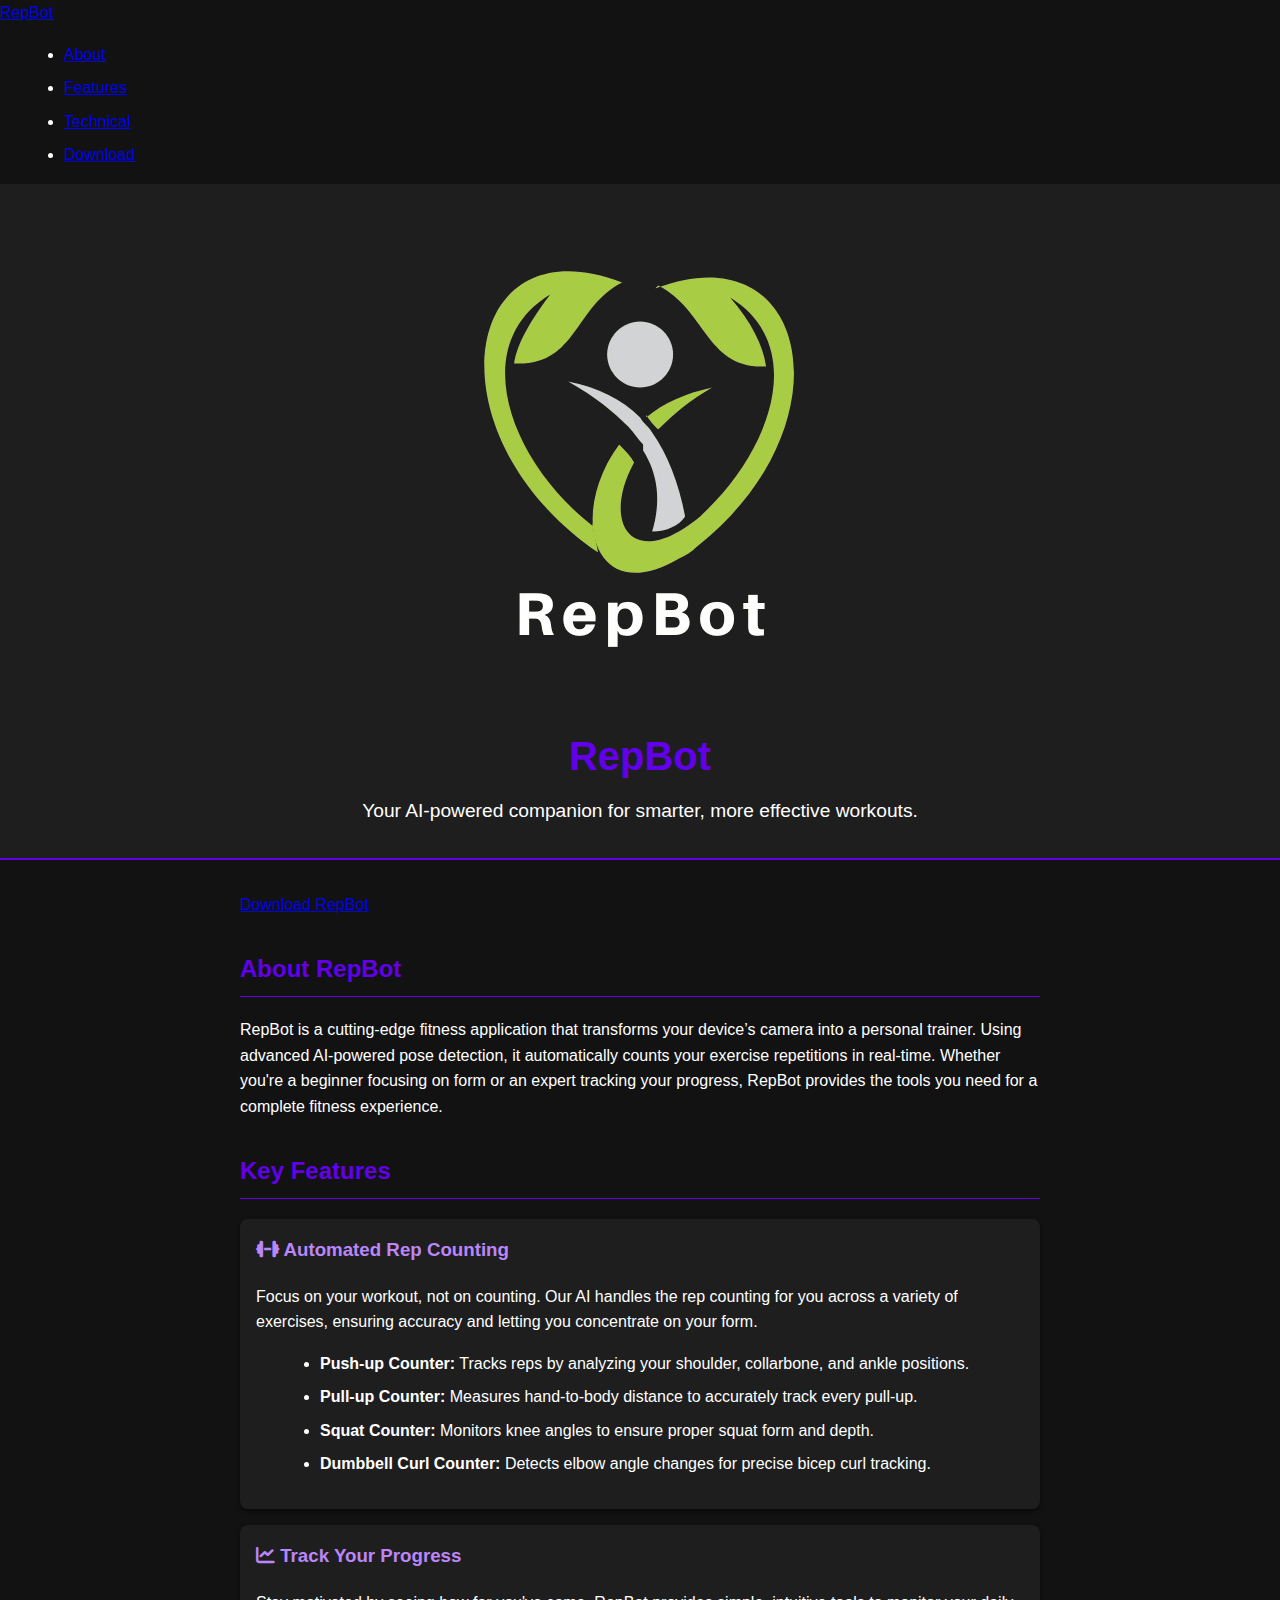
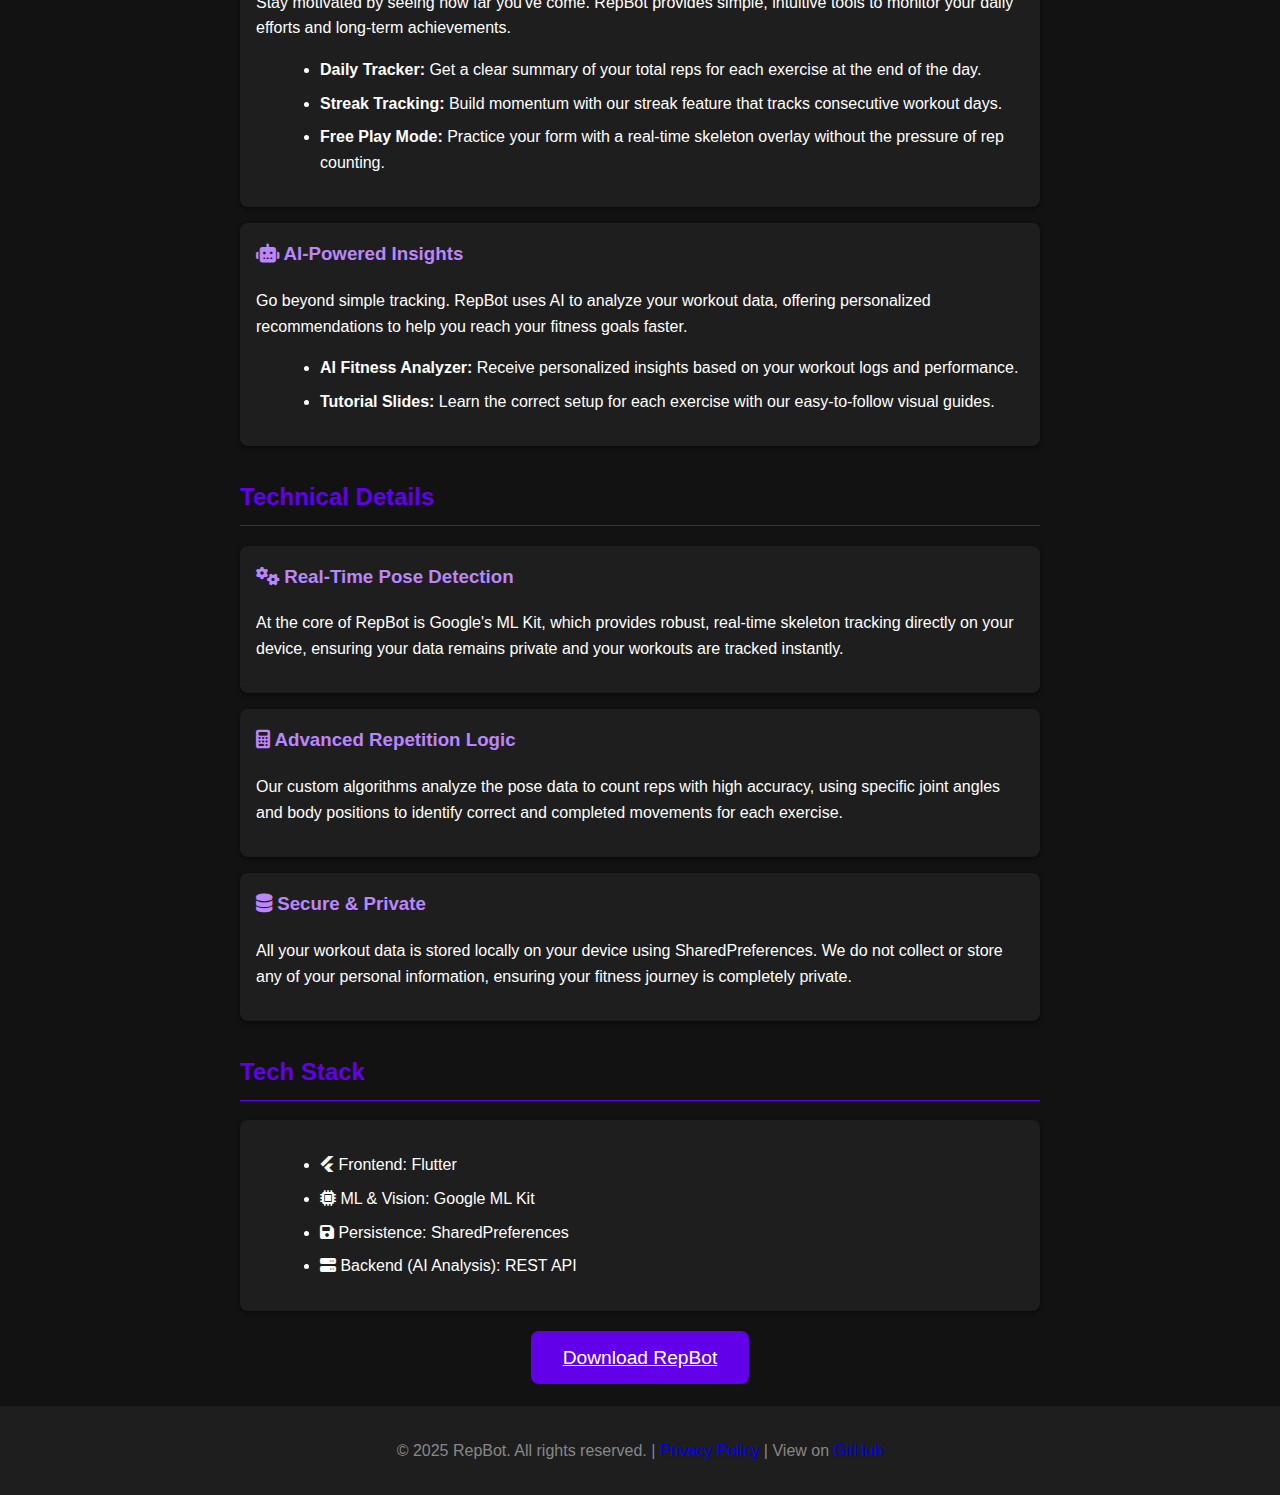
<file: index.html>
<!DOCTYPE html>
<html lang="en">
<head>
    <meta charset="UTF-8">
    <meta name="viewport" content="width=device-width, initial-scale=1.0">
    <title>RepBot - AI-Powered Fitness Tracking App</title>
    <link rel="stylesheet" href="style.css">
    <link href="https://fonts.googleapis.com/css2?family=Roboto:wght@400;700&display=swap" rel="stylesheet">
    <link rel="stylesheet" href="https://cdnjs.cloudflare.com/ajax/libs/font-awesome/6.4.0/css/all.min.css">
</head>
<body>
    <div class="site-wrapper">
        <nav class="navbar">
            <div class="container">
                <a href="#" class="nav-logo">RepBot</a>
                <ul class="nav-menu">
                    <li><a href="#about">About</a></li>
                    <li><a href="#features">Features</a></li>
                    <li><a href="#technical">Technical</a></li>
                    <li><a href="#download">Download</a></li>
                </ul>
            </div>
        </nav>

        <div class="container">
            <header>
                <img src="logo.png" alt="RepBot Logo" class="logo">
                <h1>RepBot</h1>
                <p>Your AI-powered companion for smarter, more effective workouts.</p>
            </header>
            
            <main>
                <section id="download-small">
                    <a href="https://github.com/My-Mation/RepBot-apk/releases/download/v1.0.0/app-release.apk" id="download-btn-small" download>Download RepBot</a>
                </section>

                <section id="about">
                    <h2>About RepBot</h2>
                    <p>RepBot is a cutting-edge fitness application that transforms your device’s camera into a personal trainer. Using advanced AI-powered pose detection, it automatically counts your exercise repetitions in real-time. Whether you're a beginner focusing on form or an expert tracking your progress, RepBot provides the tools you need for a complete fitness experience.</p>
                </section>
                
                <section id="features">
                    <h2>Key Features</h2>
                    <div class="features-grid">
                        <div class="feature">
                            <h3><i class="fas fa-dumbbell"></i> Automated Rep Counting</h3>
                            <p>Focus on your workout, not on counting. Our AI handles the rep counting for you across a variety of exercises, ensuring accuracy and letting you concentrate on your form.</p>
                            <ul>
                                <li><strong>Push-up Counter:</strong> Tracks reps by analyzing your shoulder, collarbone, and ankle positions.</li>
                                <li><strong>Pull-up Counter:</strong> Measures hand-to-body distance to accurately track every pull-up.</li>
                                <li><strong>Squat Counter:</strong> Monitors knee angles to ensure proper squat form and depth.</li>
                                <li><strong>Dumbbell Curl Counter:</strong> Detects elbow angle changes for precise bicep curl tracking.</li>
                            </ul>
                        </div>
                        
                        <div class="feature">
                            <h3><i class="fas fa-chart-line"></i> Track Your Progress</h3>
                            <p>Stay motivated by seeing how far you've come. RepBot provides simple, intuitive tools to monitor your daily efforts and long-term achievements.</p>
                            <ul>
                                <li><strong>Daily Tracker:</strong> Get a clear summary of your total reps for each exercise at the end of the day.</li>
                                <li><strong>Streak Tracking:</strong> Build momentum with our streak feature that tracks consecutive workout days.</li>
                                <li><strong>Free Play Mode:</strong> Practice your form with a real-time skeleton overlay without the pressure of rep counting.</li>
                            </ul>
                        </div>
                        
                        <div class="feature">
                            <h3><i class="fas fa-robot"></i> AI-Powered Insights</h3>
                            <p>Go beyond simple tracking. RepBot uses AI to analyze your workout data, offering personalized recommendations to help you reach your fitness goals faster.</p>
                            <ul>
                                <li><strong>AI Fitness Analyzer:</strong> Receive personalized insights based on your workout logs and performance.</li>
                                <li><strong>Tutorial Slides:</strong> Learn the correct setup for each exercise with our easy-to-follow visual guides.</li>
                            </ul>
                        </div>
                    </div>
                </section>
                
                <section id="technical">
                    <h2>Technical Details</h2>
                    <div class="features-grid">
                        <div class="feature">
                            <h3><i class="fas fa-cogs"></i> Real-Time Pose Detection</h3>
                            <p>At the core of RepBot is Google's ML Kit, which provides robust, real-time skeleton tracking directly on your device, ensuring your data remains private and your workouts are tracked instantly.</p>
                        </div>
                        
                        <div class="feature">
                            <h3><i class="fas fa-calculator"></i> Advanced Repetition Logic</h3>
                            <p>Our custom algorithms analyze the pose data to count reps with high accuracy, using specific joint angles and body positions to identify correct and completed movements for each exercise.</p>
                        </div>
                        
                        <div class="feature">
                            <h3><i class="fas fa-database"></i> Secure & Private</h3>
                            <p>All your workout data is stored locally on your device using SharedPreferences. We do not collect or store any of your personal information, ensuring your fitness journey is completely private.</p>
                        </div>
                    </div>
                </section>
                
                <section id="tech-stack">
                    <h2>Tech Stack</h2>
                    <div class="features-grid">
                        <div class="feature tech-stack-feature">
                            <ul>
                                <li><i class="fab fa-flutter"></i> Frontend: Flutter</li>
                                <li><i class="fas fa-microchip"></i> ML & Vision: Google ML Kit</li>
                                <li><i class="fas fa-save"></i> Persistence: SharedPreferences</li>
                                <li><i class="fas fa-server"></i> Backend (AI Analysis): REST API</li>
                            </ul>
                        </div>
                    </div>
                </section>
                
                <section id="download">
                    <a href="https://github.com/My-Mation/RepBot-apk/releases/download/v1.0.0/app-release.apk" id="download-btn" download>Download RepBot</a>
                </section>
            </main>
            
            <footer>
                <p>&copy; 2025 RepBot. All rights reserved. | <a href="privacy-policy.html">Privacy Policy</a> | View on <a href="https://github.com/My-Mation/RepBot-apk" target="_blank">GitHub</a></p>
            </footer>
        </div>
    </div>
</body>
</html>
</file>
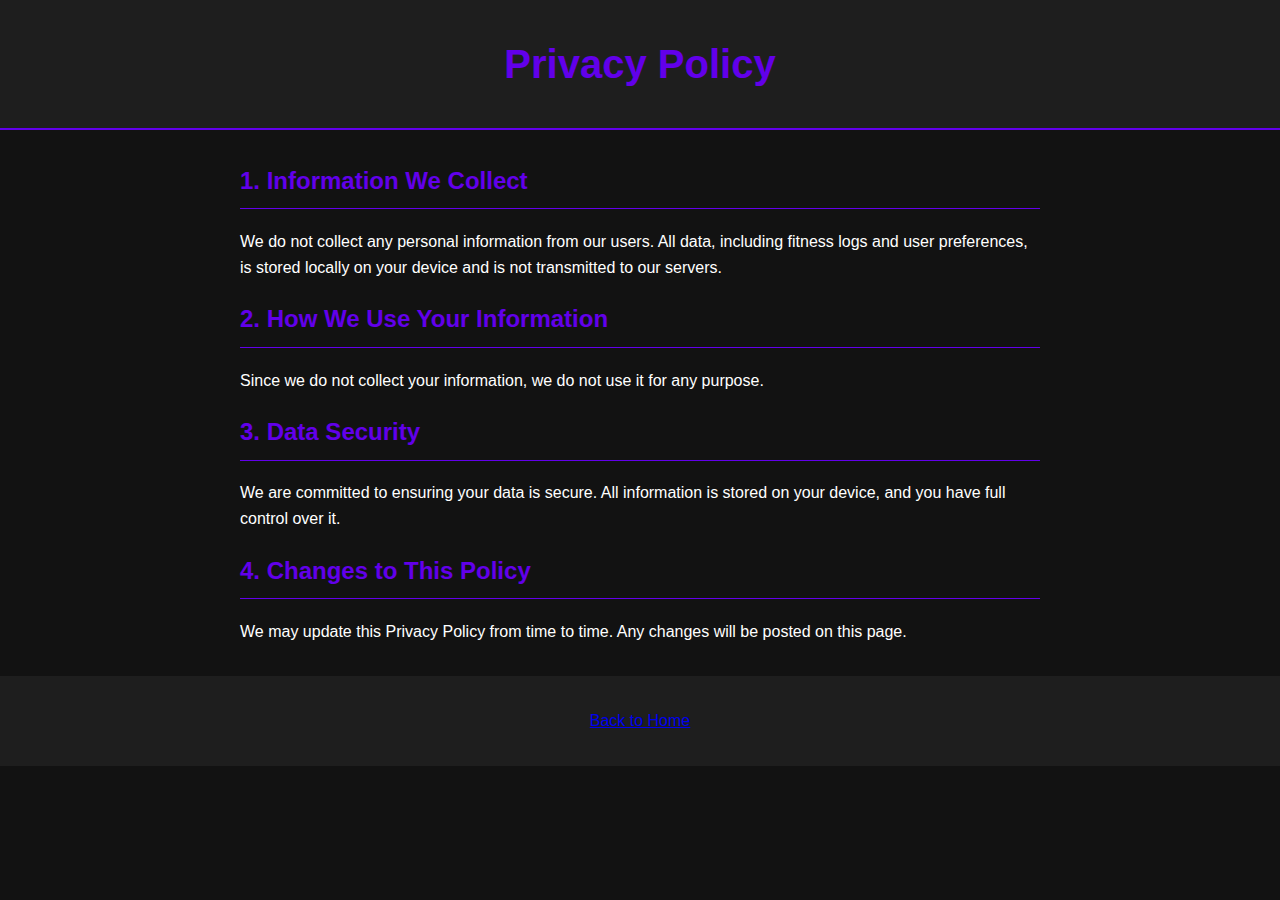
<file: privacy-policy.html>
<!DOCTYPE html>
<html lang="en">
<head>
    <meta charset="UTF-8">
    <meta name="viewport" content="width=device-width, initial-scale=1.0">
    <title>Privacy Policy - RepBot</title>
    <link rel="stylesheet" href="style.css">
</head>
<body>
    <div class="container">
        <header>
            <h1>Privacy Policy</h1>
        </header>
        
        <section>
            <h2>1. Information We Collect</h2>
            <p>We do not collect any personal information from our users. All data, including fitness logs and user preferences, is stored locally on your device and is not transmitted to our servers.</p>
            
            <h2>2. How We Use Your Information</h2>
            <p>Since we do not collect your information, we do not use it for any purpose.</p>
            
            <h2>3. Data Security</h2>
            <p>We are committed to ensuring your data is secure. All information is stored on your device, and you have full control over it.</p>
            
            <h2>4. Changes to This Policy</h2>
            <p>We may update this Privacy Policy from time to time. Any changes will be posted on this page.</p>
        </section>
        
        <footer>
            <p><a href="index.html">Back to Home</a></p>
        </footer>
    </div>
</body>
</html>
</file>
<file: style.css>
body {
    font-family: Arial, sans-serif;
    margin: 0;
    padding: 0;
    background-color: #121212;
    color: #ffffff;
    line-height: 1.6;
}

header {
    background-color: #1e1e1e;
    text-align: center;
    padding: 2rem 0;
    border-bottom: 2px solid #6200ea;
}

header h1 {
    margin: 0;
    font-size: 2.5rem;
    color: #6200ea;
}

header p {
    margin: 0.5rem 0 0;
    font-size: 1.2rem;
}

section {
    max-width: 800px;
    margin: 2rem auto;
    padding: 0 1rem;
}

h2 {
    color: #6200ea;
    border-bottom: 1px solid #6200ea;
    padding-bottom: 0.5rem;
}

.feature {
    background-color: #1e1e1e;
    margin: 1rem 0;
    padding: 1rem;
    border-radius: 8px;
    box-shadow: 0 2px 4px rgba(0,0,0,0.5);
}

.feature h3 {
    color: #bb86fc;
    margin-top: 0;
}

ul {
    list-style-type: disc;
    margin-left: 1.5rem;
}

li {
    margin-bottom: 0.5rem;
}

#download {
    text-align: center;
}

#download-btn {
    background-color: #6200ea;
    color: white;
    border: none;
    padding: 1rem 2rem;
    font-size: 1.2rem;
    border-radius: 8px;
    cursor: pointer;
    transition: background-color 0.3s;
}

#download-btn:hover {
    background-color: #3700b3;
}

footer {
    text-align: center;
    padding: 1rem 0;
    background-color: #1e1e1e;
    color: #888;
}
</file>
